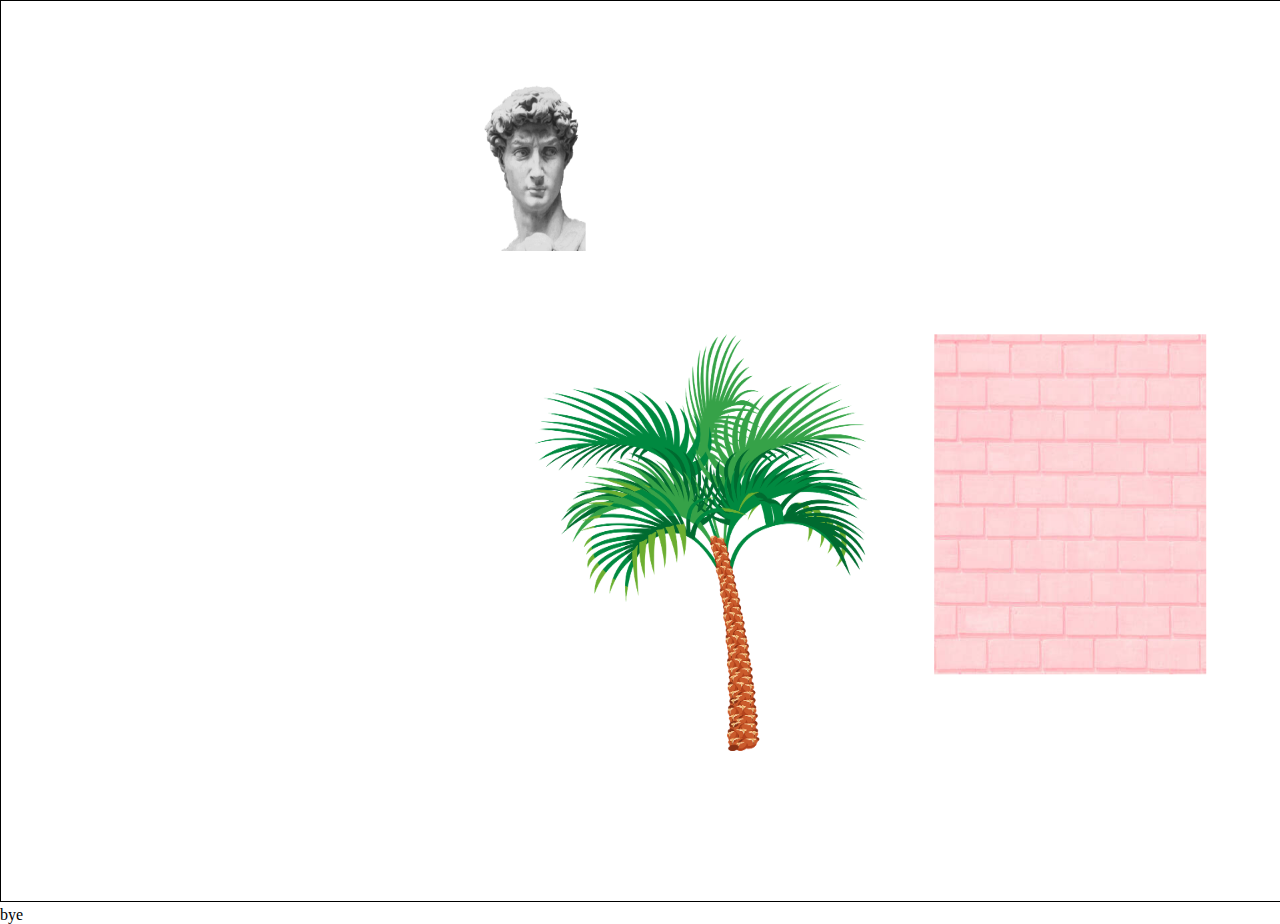
<file: 1st_DavidLoading/index.html>
<!DOCTYPE html>
<html lang="en">
<head>
    <meta charset="UTF-8">
    <meta http-equiv="X-UA-Compatible" content="IE=edge">
    <meta name="viewport" content="width=device-width, initial-scale=1.0">
    <link rel="stylesheet" href="style.css">
    
    <title>Document</title>
</head>
<body>
    <canvas id="can" width="1920" height="1080"></canvas>
      <P>bye</P>
</body>
<script type="text/javascript">
    init();
    var Palmimg = new Image();   // Create new img element
    var Davidimg = new Image();   // Create new img element
    var Wallimg = new Image();   // Create new img element

    function init(){
        setInterval(draw, 500);
        
    }    

    function draw(){

        // 1. canvas 엘리먼트를 취득한다.
        var canvas = document.getElementById('can');
        // 2. 2d모드의 그리기 객체를 취득한다. => 이 객체를 통해 canvas에 그림을 그릴 수 있다.
        var ctx = canvas.getContext('2d');
        
        
        Davidimg.src = 'images/david.png'; // Set source path
        Wallimg.src = 'images/wall2.jpeg'; // Set source path
        Palmimg.src = 'images/palm.png'; // Set source path
        
        var time = new Date();
        
        Davidimg.onload = function(){ 
            ctx.drawImage(Davidimg, 700,100,200,200 );
        }
        //벽 그림 
        Wallimg.onload = function(){ 
            
            //ctx.rotate( ((2*Math.PI)/60)*time.getSeconds() + ((2*Math.PI)/60000)*time.getMilliseconds() );
            ctx.translate(700,100);
            ctx.drawImage(Wallimg, 700, 300);
        }

        Palmimg.onload = function(){ 
            ctx.save();
            ctx.drawImage(Palmimg, 100, 300,500,500);
    }
    ctx.clearRect(0,0,canvas.width, canvas.height);

   
}
  
</script>
</html>
</file>
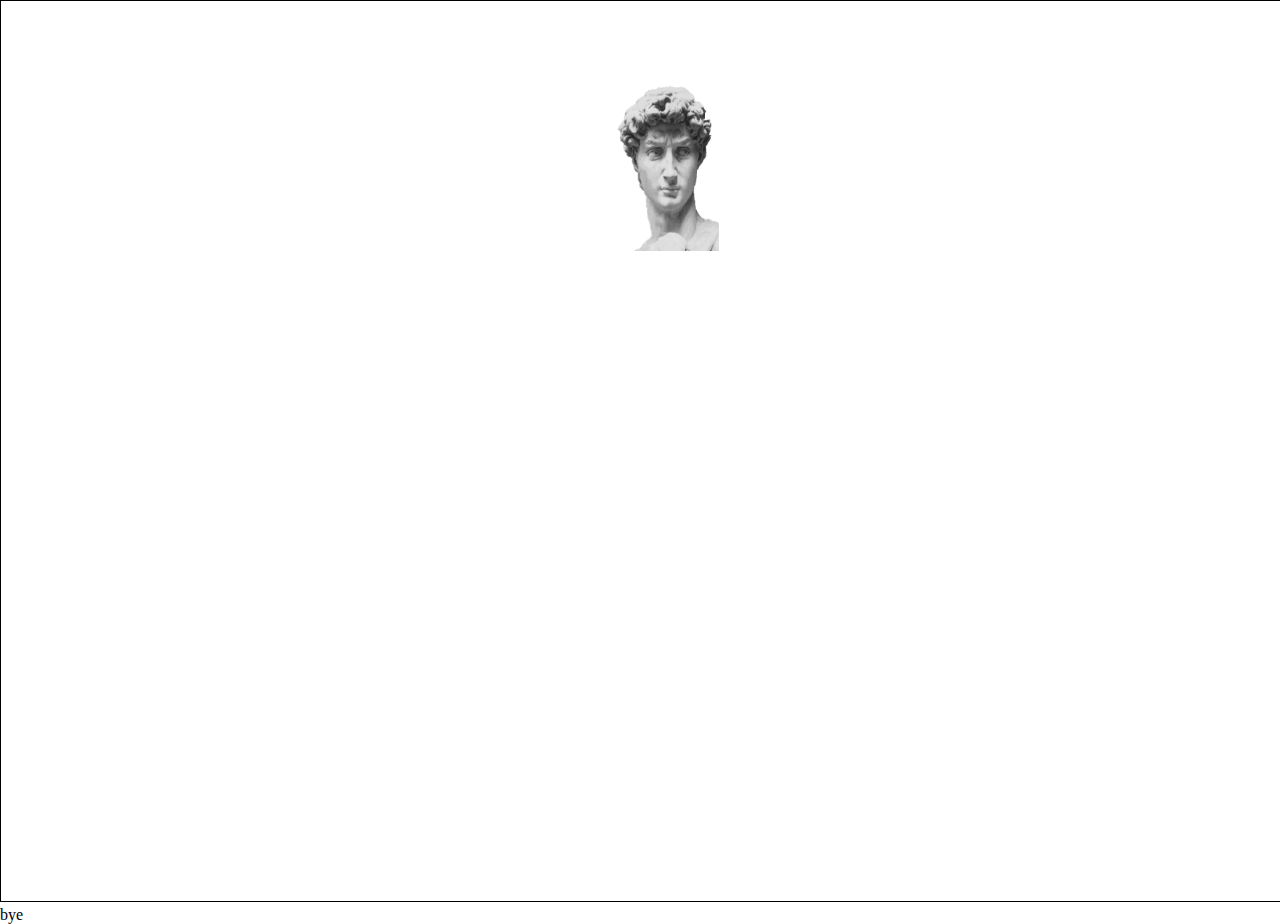
<file: 1st_DavidRetry/index.html>
<!DOCTYPE html>
<html lang="en">
<head>
    <meta charset="UTF-8">
    <meta http-equiv="X-UA-Compatible" content="IE=edge">
    <meta name="viewport" content="width=device-width, initial-scale=1.0">
    <link rel="stylesheet" href="style.css">
    
    <title>Document</title>
</head>
<body>
    <canvas id="can" width="1920" height="1080"></canvas>
      <P>bye</P>
</body>
<script type="text/javascript">
    init();
    var Palmimg = new Image();   // Create new img element
    var Davidimg = new Image();   // Create new img element
    var Wallimg = new Image();   // Create new img element

    function init(){
        var add =10;
        var sec= 10;
        for(var i=0; i<2; i++)
        var interval = setInterval(function(){

            
        // 1. canvas 엘리먼트를 취득한다.
        var canvas = document.getElementById('can');
        // 2. 2d모드의 그리기 객체를 취득한다. => 이 객체를 통해 canvas에 그림을 그릴 수 있다.
        var ctx = canvas.getContext('2d');
        
        
        Davidimg.src = 'images/david.png'; // Set source path
        Wallimg.src = 'images/wall2.jpeg'; // Set source path
        Palmimg.src = 'images/palm.png'; // Set source path
        
        var time = new Date();

        console.log(sec);
        
        Davidimg.onload = function(){ 
            ctx.drawImage(Davidimg, sec+690,100,200,200 );
        }
        //벽 그림 
        Wallimg.onload = function(){ 
            if(rot)
            ctx.rotate( ((2*Math.PI)/60)*time.getSeconds() + ((2*Math.PI)/60000)*time.getMilliseconds() );
            //ctx.translate(700,100);
            //Wallimg.rotate(((2*Math.PI)/60)*time.getSeconds() + ((2*Math.PI)/60000)*time.getMilliseconds() );
            ctx.drawImage(Wallimg, 700, 300);
        }

        Palmimg.onload = function(){ 
            ctx.save();
            ctx.drawImage(Palmimg, 100, 300,500,500);
        }
        
        ctx.clearRect(0,0,canvas.width, canvas.height);    
        
        
        var dir= true;
        var rot= false;
        if(sec ==220){
            dir =true;
            rot =true;
        }
        else if(sec== 0){
            dir =true;
            rot =false;
        }
        else {
            dir =false;
            rot =false;
        }

        if(dir){
            add *= -1;
        }
        
        sec= sec+add;

        clearInterval(interval);
        }, 0);
        

        
        
    }    

    function draw(sec){

        

   
}
  
</script>
</html>
</file>
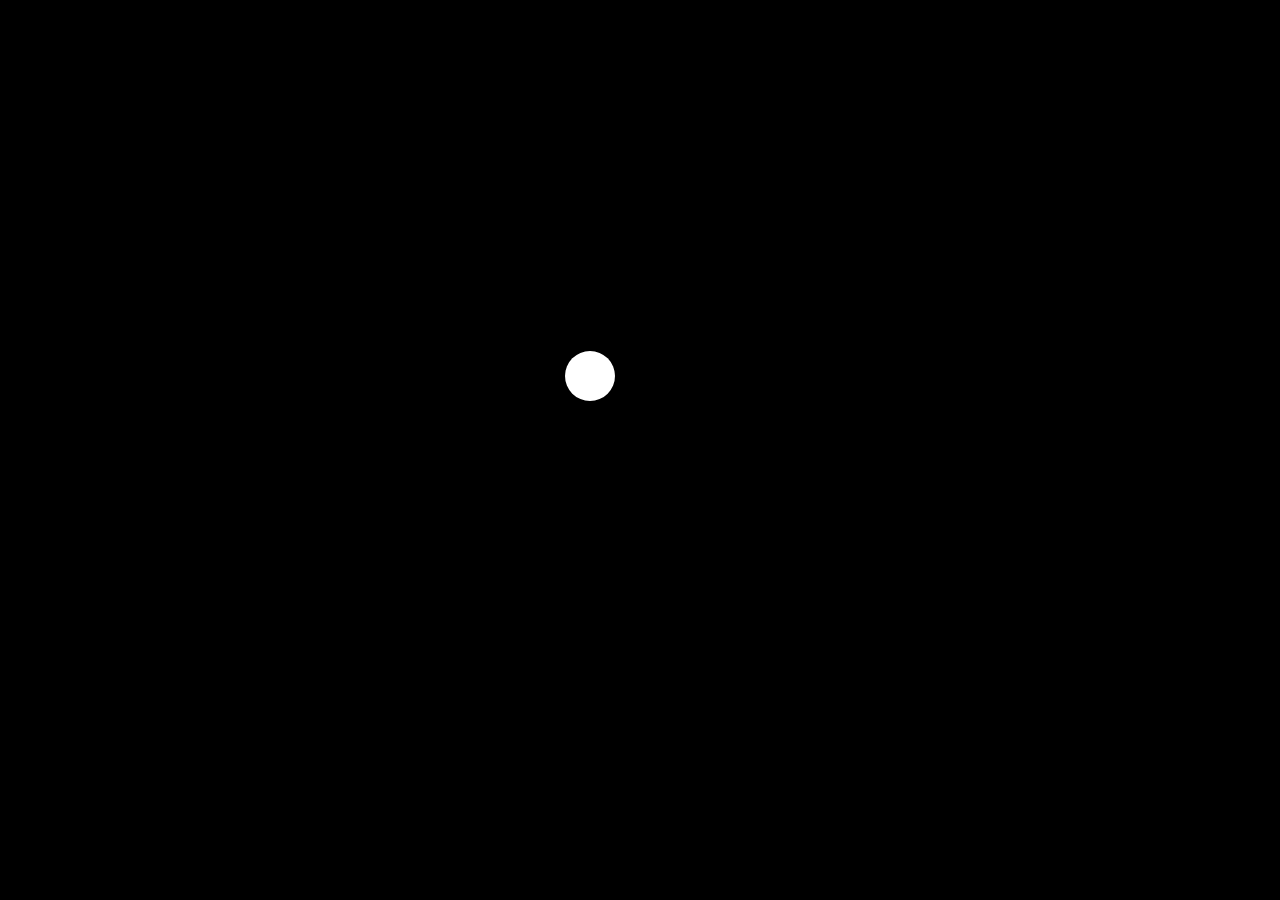
<file: 2st_Time/index.html>
<!DOCTYPE html>
<html lang="en">
<head>
    <meta charset="UTF-8">
    <meta http-equiv="X-UA-Compatible" content="IE=edge">
    <meta name="viewport" content="width=device-width, initial-scale=1.0">
    <script src="https://ajax.googleapis.com/ajax/libs/jquery/3.6.0/jquery.min.js"></script>
    <link rel="stylesheet" type="text/css" href="../library/css/common.css">
    <title>Time is a serise of mutually exclusive 'nows'</title>
</head>
<style type="text/css">
    .wrap {position:relative; overflow: hidden;}
    .header_wrap {position: fixed; left:0; top:0; z-index:100; width:100%; height:70px; border-bottom:1px solid rgba(255,255,255,.2);}
    .header_wrap .logo {margin-top:15px; padding-left:20px; font-size:24px; color:#fff;;}
    .tb_row {display: table; width:100%; height: 100%;}
.tb_row .tb_cell {display: table-cell; vertical-align: middle;}

    /* 오늘 날짜 카운트 */
.section_today {overflow:hidden; position:relative; height:100vh; background: #000; text-align:center;}
.section_today .date_box {height: 100%;}

.section_today .date_box .t_date {position: absolute; left:20px; top:400px; z-index:100; font-size:300px; color:#fff; opacity: .1; transform:translateX(-100%); -webkit-transform:translateX(-100%); -moz-transform:translateX(-100%); -o-transform:translateX(-100%); -ms-transform:translateX(-100%); -webkit-text-fill-color:transparent; -webkit-text-stroke:2px #fff; transition:transform 1s;}
.section_today.active .date_box .t_date {transform:translateX(0%); -webkit-transform:translateX(0%); -moz-transform:translateX(0%); -o-transform:translateX(0%); -ms-transform:translateX(0%);}

.section_today .date_box .date_count {overflow:hidden; position: relative; display:inline-block; height: 200px; opacity: 0; transition:opacity .5s 1s;}
.section_today.active .date_box .date_count {opacity: 1;}

.section_today .date_box .date_count:after {clear:both; display:block; content:'';}
.section_today .date_box .date_count .count_box { float: left;  animation: count_date 2.8s 1 ease-out both paused;}
.section_today .date_box .date_count .count_box.active { animation-play-state: running; animation-direction: reverse; }
.section_today .date_box .date_count .count_box span {display:block; height:200px; color:#fff; font-size:200px; line-height: 1; text-align: center; -webkit-text-fill-color:transparent; -webkit-text-stroke:6px #fff;}
#ball:hover{ border-color:darkorange; background: darkorange; }




/*    ball 관련 */

#ball{
                position: absolute;
                
 
                /* 원 모양 만들기 */
                width: 50px;
                height: 50px;
                
                border-radius: 50px;
                
                
                
    }
 
            
            /* 공 튀기는 애니메이션 만들어보기
            @keyframes bounce{
                0%, 100%{
                    left:  73%;
                    bottom: 680px;
                    animation-timing-function: ease-out;
                }
 
                50%{
                   
                    bottom: 880px;
                    animation-timing-function: ease-in;
                }
            }

             */

</style>
<body>
    <div class="wrap">
        
        <section class="section_today">
            <div id="ball"></div>
            <article class="date_box">
                <div class="tb_row">
                    <div class="tb_cell">
                        <div class="date_count"></div> <!-- 롤링될 날짜가 추가될 엘리먼트 -->
                    </div>
                </div>
            </article>
        </section>
    </div>
</body>

<script type="text/javascript">


function makeNewPosition(){
    
    var ball = document.getElementById('ball');

    // Get viewport dimensions (remove the dimension of the div)
    var h = $(window).height() - 50;
    var w = $(window).width() - 50;
    
    var nh = Math.floor(Math.random() * h);
    var nw = Math.floor(Math.random() * w);
    
    var randColor = Math.random()*10;
    if(randColor >=6){
        document.getElementById("ball").style.backgroundColor = "red";
    }else if(randColor >=3){
        document.getElementById("ball").style.backgroundColor = "darkolivegreen";
    }else {
        document.getElementById("ball").style.backgroundColor = "white";
    }


    return [nh,nw];    
    
}

function animateDiv(){
    var newq = makeNewPosition();
    $(ball).animate({ top: newq[0], left: newq[1] }, 1000,   function(){
      animateDiv(ball);        
    });
    
};

animateDiv();


$(function(){

	/* 날짜 카운트*/
    function countDate(){

        var el = $('.date_count');
        var date = new Date();
       // var todayDate = String(date.getFullYear()) + String(date.getMonth() + 1) + String(date.getDate()); //오늘의 날짜를 구함
        var time = String(date.getHours())+ String(date.getMinutes())+ String(date.getSeconds());
        var rolling = 18; //롤링될 개수
        var resultArray = [];
        
            
            resultArray = time.split(''); //롱링할 오늘날짜를 나눠서 배열에 담음
            if(Number(date.getHours())<10){
               resultArray.splice(0,0, '0');
            }
            resultArray.splice(2,0, ':');
            resultArray.splice(5,0, ':');  
            
            console.log(time);
            console.log(resultArray);
        
       
    
        $.each(resultArray, function(idx, val) {
			var conuntBox = $('<div class="count_box" />');
			var numberArray = []; //쪼갠 날짜를 담을 배열 선언
			var number = Number(val);
            
            if(idx!= 2 && idx!= 5){  
                for(var i = 0; i <= rolling; i++){ //롤링될 숫자만큼 값을 생성해 배열에 담음
                    var sum = number + i;
                    var num = sum >= 10 ? Number(String(sum).split('')[1]) : sum; //값이 10보다커질경우 첫번째 자릿수를 버리도록 함
                    numberArray[i] = num;
                };
            }
            
            //numberArray.reverse(); //롤링방향 때문에 배열을 뒤집어줍니다.

            numberArray.forEach(function(val){ //날짜를 담은 span엘리먼트를 coutBox에 어펜드
                if(idx!== 2 && idx!= 5){
                    var countValue = $('<span/>', {
                    text: val
				});
                }
                
               

               countValue.appendTo(conuntBox)

            });

            //countValue.appendTo("<span>:</span>");
            
            // console.log(idx * 300);
			conuntBox //최종 엘리먼트에 추가함. 딜레이와 큐를 이용해 롤링 타이밍을 처리합니.
			.appendTo(el)
            .delay(3500)
			.delay(idx * 500)
			.queue(function(){
				$(this).addClass('active');
			});
        });

    };

    countDate();
});

setTimeout(function(){
    $('.count_box').append("<span>:</span>");
	$('section').addClass('active');
    
},1000);



</script>
</html>
</file>
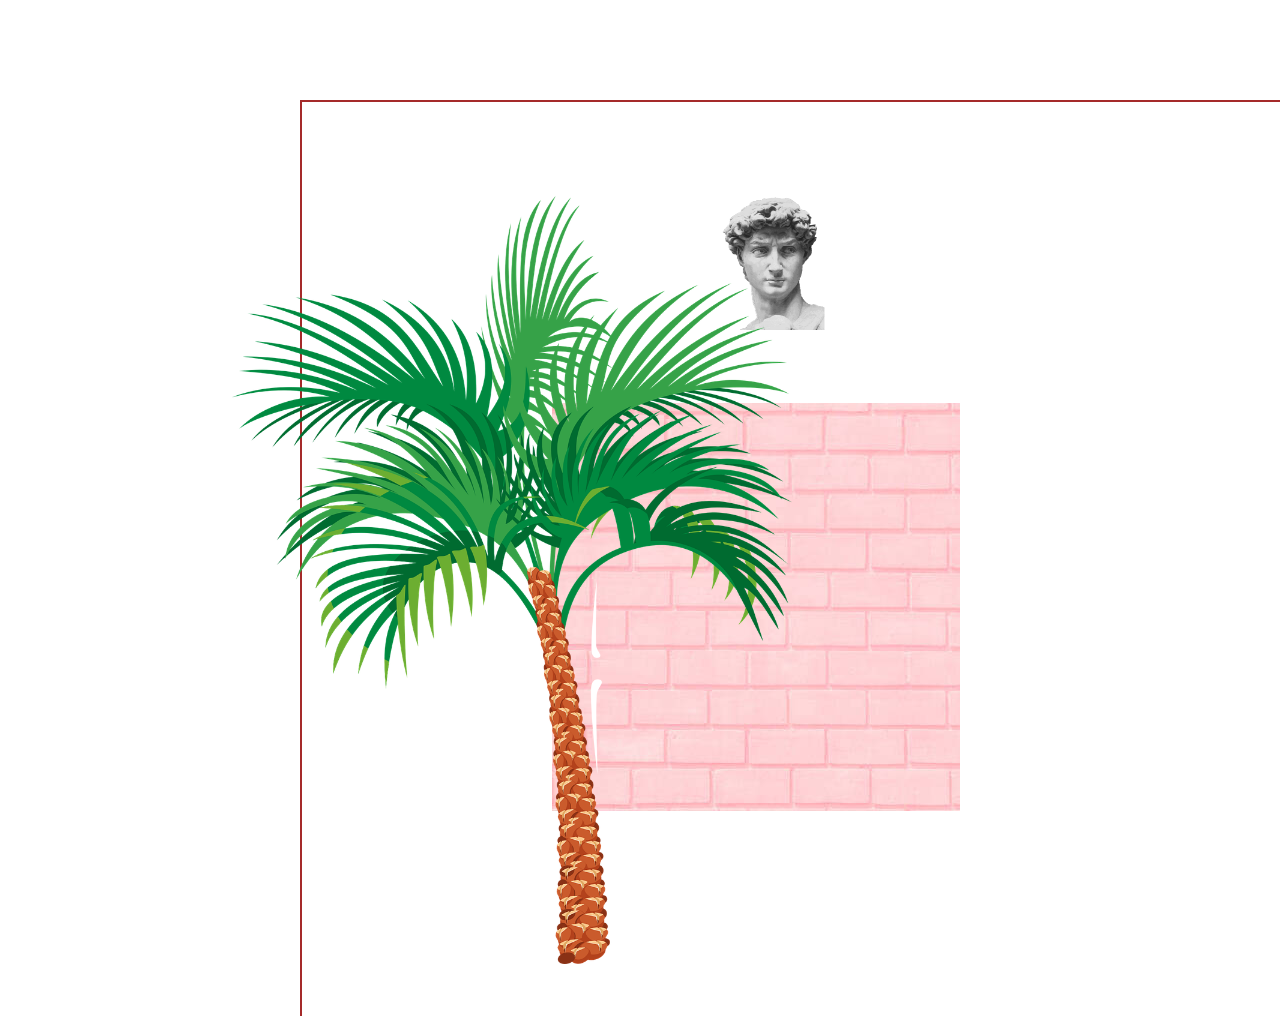
<file: 1st_DavidRetry/david.html>
<!DOCTYPE html>
<html lang="en">
<head>
    <meta charset="UTF-8">
    <meta http-equiv="X-UA-Compatible" content="IE=edge">
    <meta name="viewport" content="width=device-width, initial-scale=1.0">
    <title>Document</title>
    <script src="https://ajax.googleapis.com/ajax/libs/jquery/3.5.1/jquery.min.js"></script>
</head>
<style type="text/css">


    /*  
    david
    */
    
    .david {
    animation-name: move_david;
    animation-duration: 6s; /*한번 재생걸리는시간*/
    animation-delay: 1s; /*애니메이션 지연*/
    animation-direction: alternate; /* 애니메이션 재생방향 alternate :순방향, reverse: 역방향*/
    animation-iteration-count: infinite; /* 애니메이션 재생횟수 infinite 무한*/
    animation-play-state: running; /* 애니메이션 재생여부  running :재생 (기본값), paused(애니메이션정지)*/
    animation-timing-function: linear; /*애니메이션 가속도 설정 linear, ease, ease-in, ease-out, custom 등*/
    animation-fill-mode: forwards;/* forwards:애니메이션이 끝날 때 요소의 마지막 키 프레임의 스타일 값을 유지, backwards:첫 번째 키 프레임에 의해 설정된 스타일 값을 얻음, both:애니메이션이 시작되기 전에 첫 번째 키 프레임에서 설정 한 스타일 값을 가져 오도록하고 애니메이션이 끝날 때 마지막 키 프레임의 스타일 값을 유지 */
    }
    

    @keyframes move_david {
        10%{
            transform: translate(50px, 0px);
        }
        25%{
            transform: rotate(45deg);
        }
        
        50%{
            transform: translate(150px, 250px) rotate(45deg);
        }
        90%{
            transform: translate(-100px, 0px);
        }
        100%{
            transform: translate(100px, 50px);
        }
        
    }
    .david.active2 {
       
        transform:rotate(-20deg); transition:transform 2s;
       
    }
    .david.active3 {
        animation-play-state: running;
    }
    .david.active4 {
        animation-play-state: running;
    }
    
    
    /*
    wall
    */
    #f{
        width: 1100px;
        height: 1100px;
        position: fixed;
        left: 300px;
        top: 100px;
        border: 2px solid brown;
    }
    
    .wall {
    animation-name: move_wall;
    animation-duration: 360s; /*한번 재생걸리는시간*/
    animation-delay: 1s; /*애니메이션 지연*/
    animation-direction: alternate; /* 애니메이션 재생방향 alternate :순방향, reverse: 역방향*/
    animation-iteration-count: 1; /* 애니메이션 재생횟수 infinite 무한*/
    animation-play-state: running; /* 애니메이션 재생여부  running :재생 (기본값), paused(애니메이션정지)*/
    animation-timing-function: linear; /*애니메이션 가속도 설정 linear, ease, ease-in, ease-out, custom 등*/
    animation-fill-mode: forwards;/* forwards:애니메이션이 끝날 때 요소의 마지막 키 프레임의 스타일 값을 유지, backwards:첫 번째 키 프레임에 의해 설정된 스타일 값을 얻음, both:애니메이션이 시작되기 전에 첫 번째 키 프레임에서 설정 한 스타일 값을 가져 오도록하고 애니메이션이 끝날 때 마지막 키 프레임의 스타일 값을 유지 */
    }
    

    @keyframes move_wall {
        

        100%{
            transform: rotate(-3600deg);
        }
        
    }

    .tree {
    animation-name: move_tree;
    animation-duration: 5s; /*한번 재생걸리는시간*/
    animation-delay: 0.1s; /*애니메이션 지연*/
    animation-direction: alternate; /* 애니메이션 재생방향 alternate :순방향, reverse: 역방향*/
    animation-iteration-count: infinite; /* 애니메이션 재생횟수 infinite 무한*/
    animation-play-state: running; /* 애니메이션 재생여부  running :재생 (기본값), paused(애니메이션정지)*/
    animation-timing-function: linear; /*애니메이션 가속도 설정 linear, ease, ease-in, ease-out, custom 등*/
    animation-fill-mode: forwards;/* forwards:애니메이션이 끝날 때 요소의 마지막 키 프레임의 스타일 값을 유지, backwards:첫 번째 키 프레임에 의해 설정된 스타일 값을 얻음, both:애니메이션이 시작되기 전에 첫 번째 키 프레임에서 설정 한 스타일 값을 가져 오도록하고 애니메이션이 끝날 때 마지막 키 프레임의 스타일 값을 유지 */
    }
    

    @keyframes move_tree {
        50%{
            transform: rotate(1deg);
        }

        100%{
            transform: rotate(-1deg);
        }
        
    }
   
    .container{
        width: 1000px;
        height: 1000px;
        
    }
    figure{
        display: block;
        position:absolute;
        
    }
    .tree {
        
        top: 20%;
        left: 15%;
    }
    .david {
        
        width: 15%;
        top: 20%;
        left: 52%;
    }
    .wall{
        top: 43%;
        left: 40%;
    }

    .david img{
        width: 70%;
       
    }
    .tree img{
        width :60%;
    }
    .wall img{
        width :100%;
    }
    

</style>
<body>
    <script>
        var po = $(".david").offset();
        if(po.top>=100){
            po.top= 200;
        }
    </script>
    <div id="f">
    </div>
    <div class ="container">
        <figure class="david">
            <img src="images/david.png">
        </figure>
        <figure class="wall">
            <img src="images/wall2.jpeg">
        </figure>
        <figure class="tree">
            <img src="images/palm.png">
        </figure>
    
</div>
</body>
</html>
</file>
<file: 1st_DavidLoading/style.css>
* {
    outline: 0;
    margin: 0;
    padding: 0;
}

html{
    width: 100%;
    height: 100%;
}

body{
    width: 100%;
    height: 100%;
}

canvas{
    width: 100%;
    height: 100%;
    border: 1px solid black;
}
</file>
<file: 1st_DavidRetry/style.css>
* {
    outline: 0;
    margin: 0;
    padding: 0;
}

html{
    width: 100%;
    height: 100%;
}

body{
    width: 100%;
    height: 100%;
}

canvas{
    width: 100%;
    height: 100%;
    border: 1px solid black;
}
</file>
<file: library/css/common.css>
/* reset */
html, body, div, span, applet, object, iframe, h1, h2, h3, h4, h5, h6, p, blockquote, pre, a, abbr, acronym, address, big, cite, code, del, dfn, em, img, ins, kbd, q, s, samp, small, strike, strong, sub, sup, tt, var, b, u, i, center, dl, dt, dd, ol, ul, li, fieldset, form, label, legend, table, caption, tbody, tfoot, thead, tr, th, td, article, aside, canvas, details, embed, figure, figcaption, footer, header, hgroup, menu, nav, output, ruby, section, summary, time, mark, audio, video, textarea, input, button { margin: 0; padding: 0; border: 0; font: inherit; vertical-align: baseline; }
article, aside, details, figcaption, figure, footer, header, hgroup, menu, nav, section { display: block; }
body {font-size: 16px; font-family:'NotoB', '돋움', serif; line-height: 1.5; }
ol, ul { list-style: none; }
blockquote, q { quotes: none; }
blockquote:before, blockquote:after, q:before, q:after { content: ''; content: none; }
table { border-collapse: collapse; border-spacing: 0; }

/*custom*/
caption { visibility: hidden; overflow: hidden; width: 1px; height: 1px; font-size: 0; line-height: 0 }
legend { position: absolute; overflow: hidden; clip: rect(0 0 0 0); margin: -1px; width: 1px; height: 1px; }
a:link, a:visited { font: inherit; color: inherit; text-decoration: none; }
a:hover, a:focus, a:active { font: inherit; color: inherit; text-decoration: underline; }
input, textarea { -webkit-appearance: none; -webkit-border-radius: 0; }
input[type="text"], input[type="password"], input[type="email"] { display: inline-block; width: 100%; }
button { background: none; }
.blind { position: absolute; overflow: hidden; clip: rect(0 0 0 0); margin: -1px; width: 1px; height: 1px; }
.clear { clear: both; }
figure, video { font-size: 0; }
img { width: 100%; }

@font-face {font-family: 'NotoB';
src:url("../fonts/NotoSans-Black.eot"),
url(../fonts/NotoSans-Black.woff2) format('woff2'),
url(../fonts/NotoSans-Black.woff) format('woff'),
url(../fonts/NotoSans-Black.otf) format('opentype');}

@font-face {font-family: 'NotoM';
src:url("../fonts/NotoSans-Medium.eot"),
url(../fonts/NotoSans-Medium.woff2) format('woff2'),
url(../fonts/NotoSans-Medium.woff) format('woff'),
url(../fonts/NotoSans-Medium.otf) format('opentype');}

@font-face {font-family: 'NotoR';
src:url("../fonts/NotoSans-Regular.eot"),
url(../fonts/NotoSans-Regular.woff2) format('woff2'),
url(../fonts/NotoSans-Regular.woff) format('woff'),
url(../fonts/NotoSans-Regular.otf) format('opentype');}

@font-face {font-family: 'NotoL';
src:url("../fonts/NotoSans-Light.eot"),
url(../fonts/NotoSans-Light.woff2) format('woff2'),
url(../fonts/NotoSans-Light.woff) format('woff'),
url(../fonts/NotoSans-Light.otf) format('opentype');}

@font-face {font-family: 'Roboto';
src:url(../fonts/Roboto-Bold.woff) format('woff');
}

/* reset */

@media only screen and (max-width: 1440px) {

}

@media only screen and (max-width: 767px) {

}
</file>
